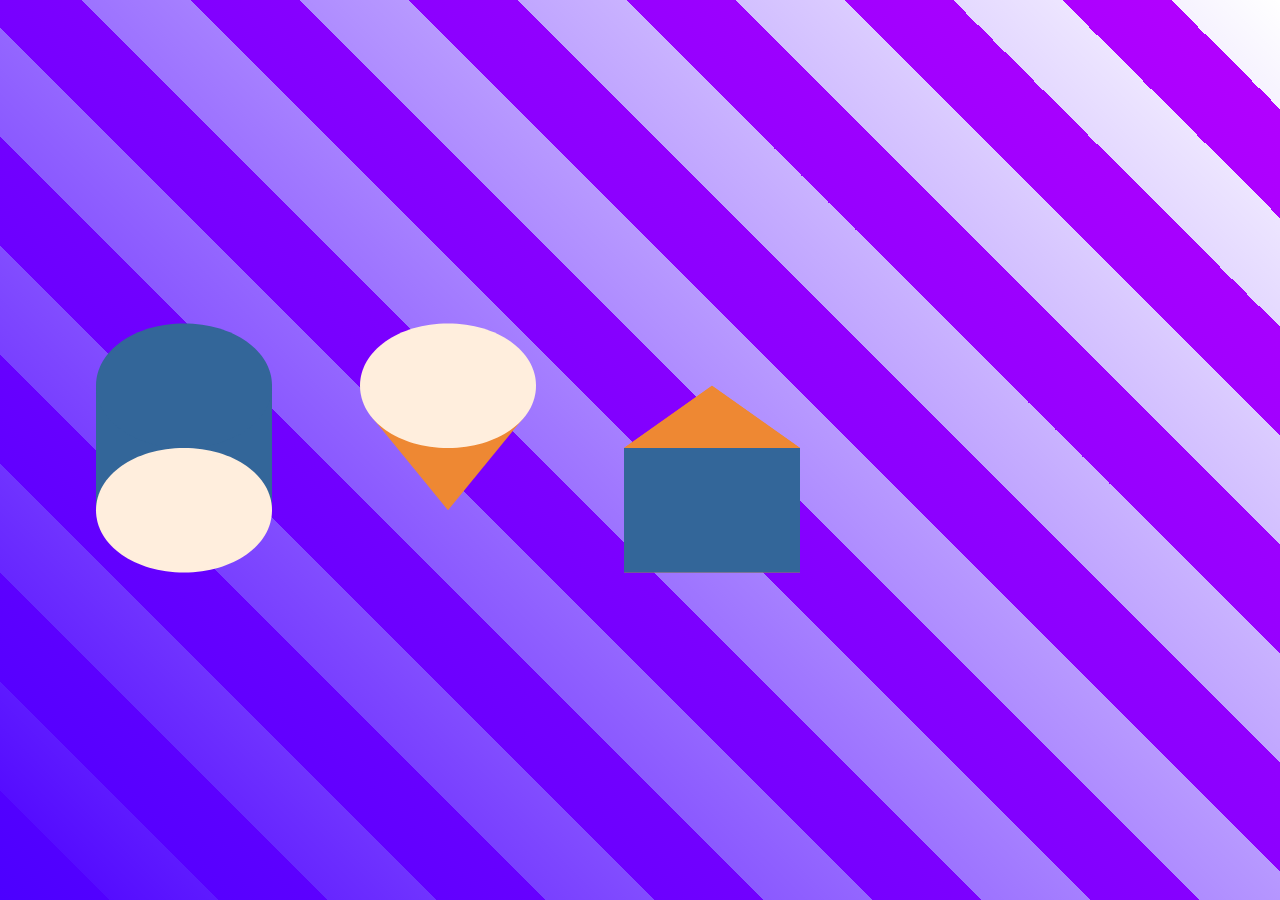
<file: zdogjs-css-gradients/index.html>
<!DOCTYPE html>
<html lang="en">

<head>
    <meta charset="UTF-8">
    <meta name="viewport" content="width=device-width, initial-scale=1.0">
    <meta http-equiv="X-UA-Compatible" content="ie=edge">

    <link rel="stylesheet" href="css/main.css">
    <title>Document</title>
</head>

<body class="linear">

    <!-- <canvas class="zdog-canvas" width="240" height="240">Prakash</canvas>
    <canvas class="canvas" width="240" height="240">Prakash</canvas> -->
    <div class="container">

        <canvas class="illoadds"></canvas>
    </div>
</body>
<!-- <script type="text/javascript" src="https://unpkg.com/zdog@1/dist/zdog.dist.min.js"></script> -->
<script type="text/javascript" defer src="scripts/zdog.dist.min.js"></script>
<script defer src="./scripts/zdog.js"></script>
<script defer src="./scripts/adds_zdog.js"></script>

</html>
</file>
<file: zdogjs-css-gradients/css/main.css>
.zdog-canvas {
    background: #FDB;
    cursor: move;
}

.canvas {
    background: rgb(136, 155, 131);
    cursor: move;
}

/* .linear {
    background: linear-gradient(45deg, rgb(76, 0, 255), transparent),
        rgb(216, 118, 255) repeating-linear-gradient(45deg, rgb(183, 0, 255) 0%, rgb(183, 0, 255) 5%, transparent 5%, transparent 10%);
} */

.linear {
    background: linear-gradient(45deg, rgb(76, 0, 255), transparent),
        repeating-linear-gradient(45deg, rgb(183, 0, 255) 0%, rgb(183, 0, 255) 5%, transparent 5%, transparent 10%);
}
</file>
